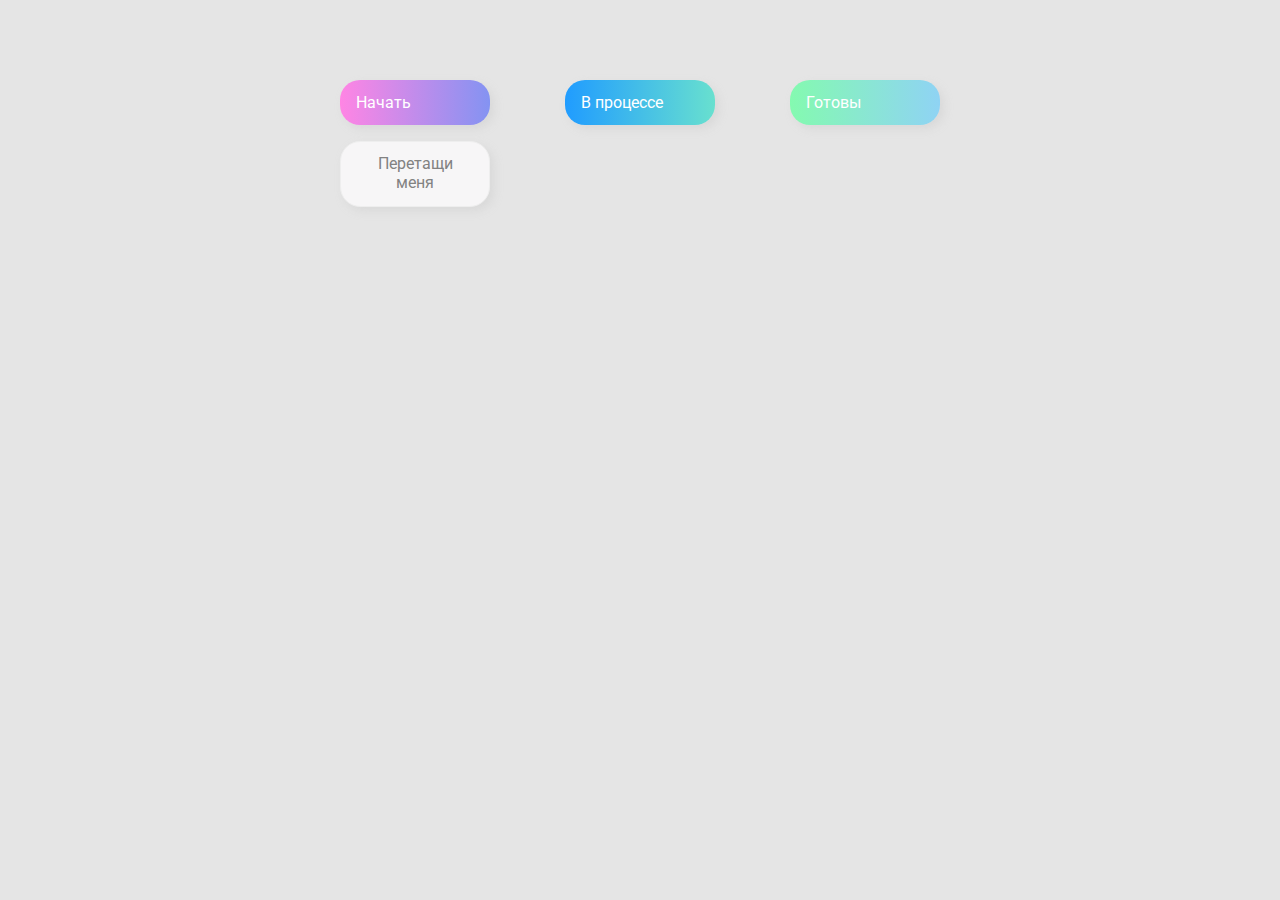
<file: 02-drag_drop/index.html>
<!DOCTYPE html>
<html lang="en">
  <head>
    <meta charset="UTF-8" />
    <meta name="viewport" content="width=device-width, initial-scale=1.0" />
    <link rel="stylesheet" href="styles.css" />
    <title>Drag & Drop | Проект 2</title>
  </head>
  <body>
    <div>
      <div class="row">
          <div class="col-header start">Начать</div>
          <div class="col-header progress">В процессе</div>
          <div class="col-header done">Готовы</div>
      </div>

      <div class="row">
        <div class="placeholder">
          <div class="item"
          draggable="true"
          >Перетащи меня</div>
        </div>
        <div class="placeholder"></div>
        <div class="placeholder"></div>
      </div>
      
    </div>

    <script src="app.js"></script>
  </body>
</html>
</file>
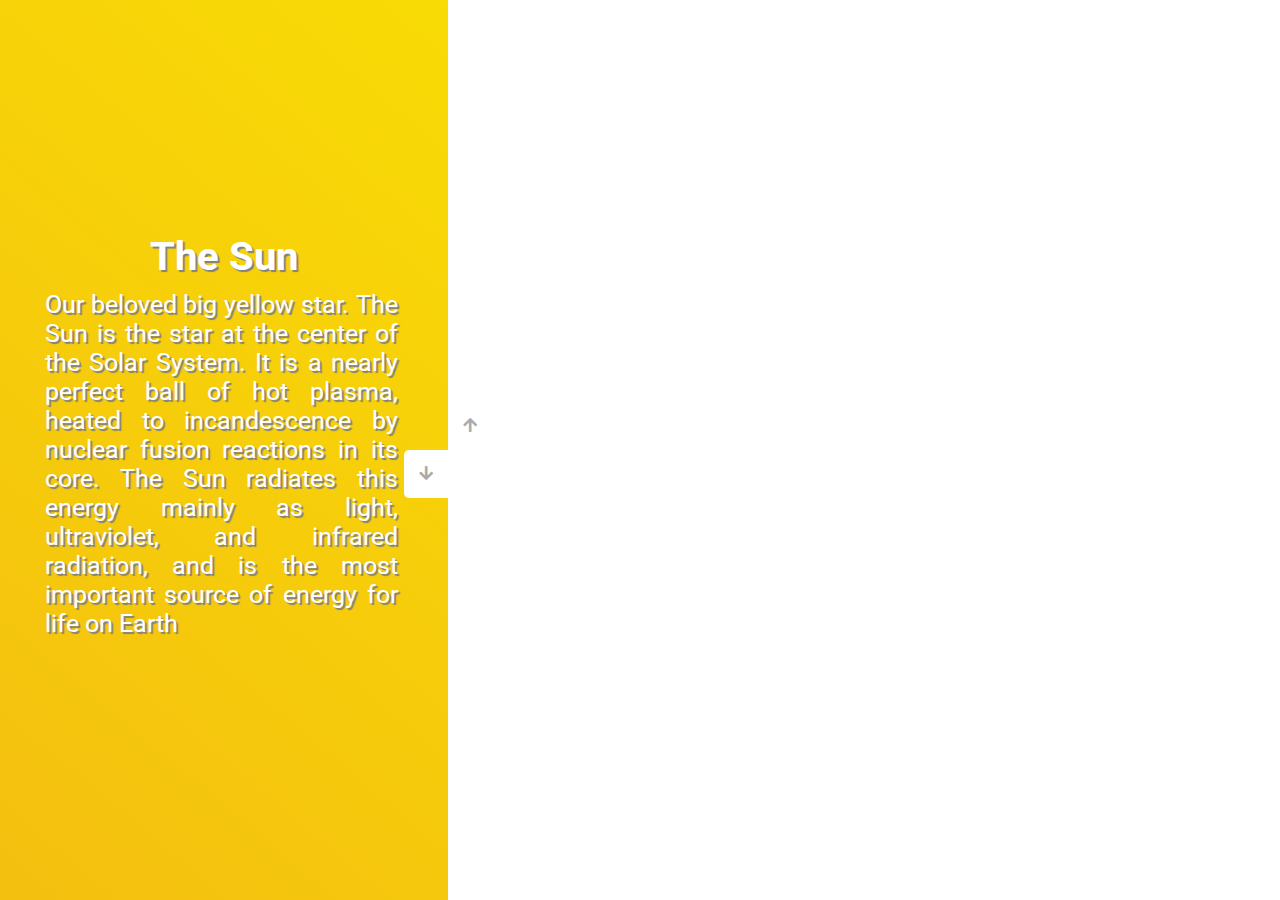
<file: 03-slider/index.html>
<!DOCTYPE html>
<html lang="en">
  <head>
    <meta charset="UTF-8" />
    <meta name="viewport" content="width=device-width, initial-scale=1.0" />
    <link
      rel="stylesheet"
      href="https://cdnjs.cloudflare.com/ajax/libs/font-awesome/5.15.1/css/all.min.css"
    />
    <link rel="stylesheet" href="style.css" />
    <title>Слайдер | Проект 3</title>
  </head>
  <body>
    <div class="container">
      <div class="sidebar">
        <div style="background: linear-gradient(229.99deg, #194B83 -26%, #4DB2FF 145%);">
          <h1 class="glitch">Neptune</h1>
          <p>Neptune is the eighth planet from the Sun and the farthest known solar planet. 
            In the Solar System, it is the fourth-largest planet by diameter, the third-most-massive 
            planet, and the densest giant planet. It is 17 times the mass of Earth, and slightly more 
            massive than its near-twin Uranus.</p>
        </div>
        <div style="background: linear-gradient(215.32deg, #2A5266 -1%, #78E1FD 124%);">
          <h1 class="glitch">Uranus</h1>
          <p>Uranus is the seventh planet from the Sun. Its name is a reference to the Greek
             god of the sky, Uranus, who, according to Greek mythology, was the great-grandfather 
             of Ares, grandfather of Zeus and father of Cronus. It has the third-largest planetary 
             radius and fourth-largest planetary mass in the Solar System.</p>
        </div>
        <div style="background: linear-gradient(221.87deg, #666465 1%, #F3CA9C 128%);">
          <h1 class="glitch">Saturn</h1>
          <p>Saturn is the sixth planet from the Sun and the second-largest in the Solar System,
             after Jupiter. It is a gas giant with an average radius of about nine and a half times
              that of Earth. It has only one-eighth the average density of Earth; however, with its
               larger volume, Saturn is over 95 times more massive.</p>
        </div>
        <div style="background: linear-gradient(221.87deg, #716957 1%, #4C261D 128%);">
          <h1 class="glitch">Jupiter</h1>
          <p>Jupiter is the fifth planet from the Sun and the largest in the Solar System. 
            It is a gas giant with a mass more than two and a half times that of all the 
            other planets in the Solar System combined, but slightly less than one-thousandth 
            the mass of the Sun.</p>
        </div>
        <div style="background: linear-gradient(221.87deg, #EA6547 1%, #592F37 128%);">
          <h1 class="glitch">Mars</h1>
          <p>Mars is the fourth planet from the Sun and the second-smallest planet in the 
            Solar System, being larger than only Mercury. In the English language, Mars is 
            named for the Roman god of war.</p>
        </div>
        <div style="background: linear-gradient(221.87deg, #0077FF 1%, #2cdd00 128%);">
          <h1 class="glitch">Earth</h1>
          <p>Our beautiful home-sweet-home. Earth is an ellipsoid with a circumference of 
            about 40,000 km. It is the densest planet in the Solar System.</p>
        </div>
        <div style="background: linear-gradient(221.87deg, #D08523 1%, #7D3611 128%);">
          <h1 class="glitch">Venus</h1>
          <p>Venus is the second planet from the Sun, orbiting it the closest to Earth. 
            It is sometimes called Earth's "sister" or "twin" planet as it is almost as 
            large and has a similar composition.</p>
        </div>
        <div style="background: linear-gradient(221.87deg, #4D5CD9 20%, #270250 128%);">
          <h1 class="glitch">Mercury</h1>
          <p>Mercury is the smallest planet in the Solar System and the closest to the Sun.
             Its orbit around the Sun takes 87.97 Earth days, the shortest of all the Sun's planets.</p>
        </div>
        <div style="background: linear-gradient(220.16deg, #F9DD04 -8%, #F2B514 138%);">
          <h1 class="glitch">The Sun</h1>
          <p>Our beloved big yellow star. The Sun is the star at the center of the Solar System. 
            It is a nearly perfect ball of hot plasma, heated to incandescence by nuclear 
            fusion reactions in its core. The Sun radiates this energy mainly as light, ultraviolet,
             and infrared radiation, and is the most important source of energy for life on Earth</p>
        </div>
      </div>
      <div class="main-slide">
        <div style="background-image: url('https://wallpaperaccess.com/full/264571.jpg');"></div>
        <div style="background-image: url('https://wallpaperaccess.com/full/543227.jpg');"></div>
        <div style="background-image: url('https://wallpaperaccess.com/full/116940.jpg');"></div>
        <div style="background-image: url('https://wallpaperaccess.com/full/19602.jpg');"></div>
        <div style="background-image: url('https://www.azorobotics.com/images/news/ImageForNews_12655_1639495090990810.jpg');"></div>
        <div style="background-image: url('https://wallpaperaccess.com/full/223952.jpg');"></div>
        <div style="background-image: url('https://images7.alphacoders.com/887/thumb-1920-887467.jpg');"></div>
        <div style="background-image: url('https://wallpaperaccess.com/full/415159.jpg');"></div>
        <div style="background-image: url('https://wallpaperaccess.com/full/169387.jpg');"></div>
      </div>
      <div class="controls">
        <button class="down-button">
          <i class="fas fa-arrow-down"></i>
        </button>
        <button class="up-button">
          <i class="fas fa-arrow-up"></i>
        </button>
      </div>
    </div>

    <script src="app.js"></script>
  </body>
</html>
</file>
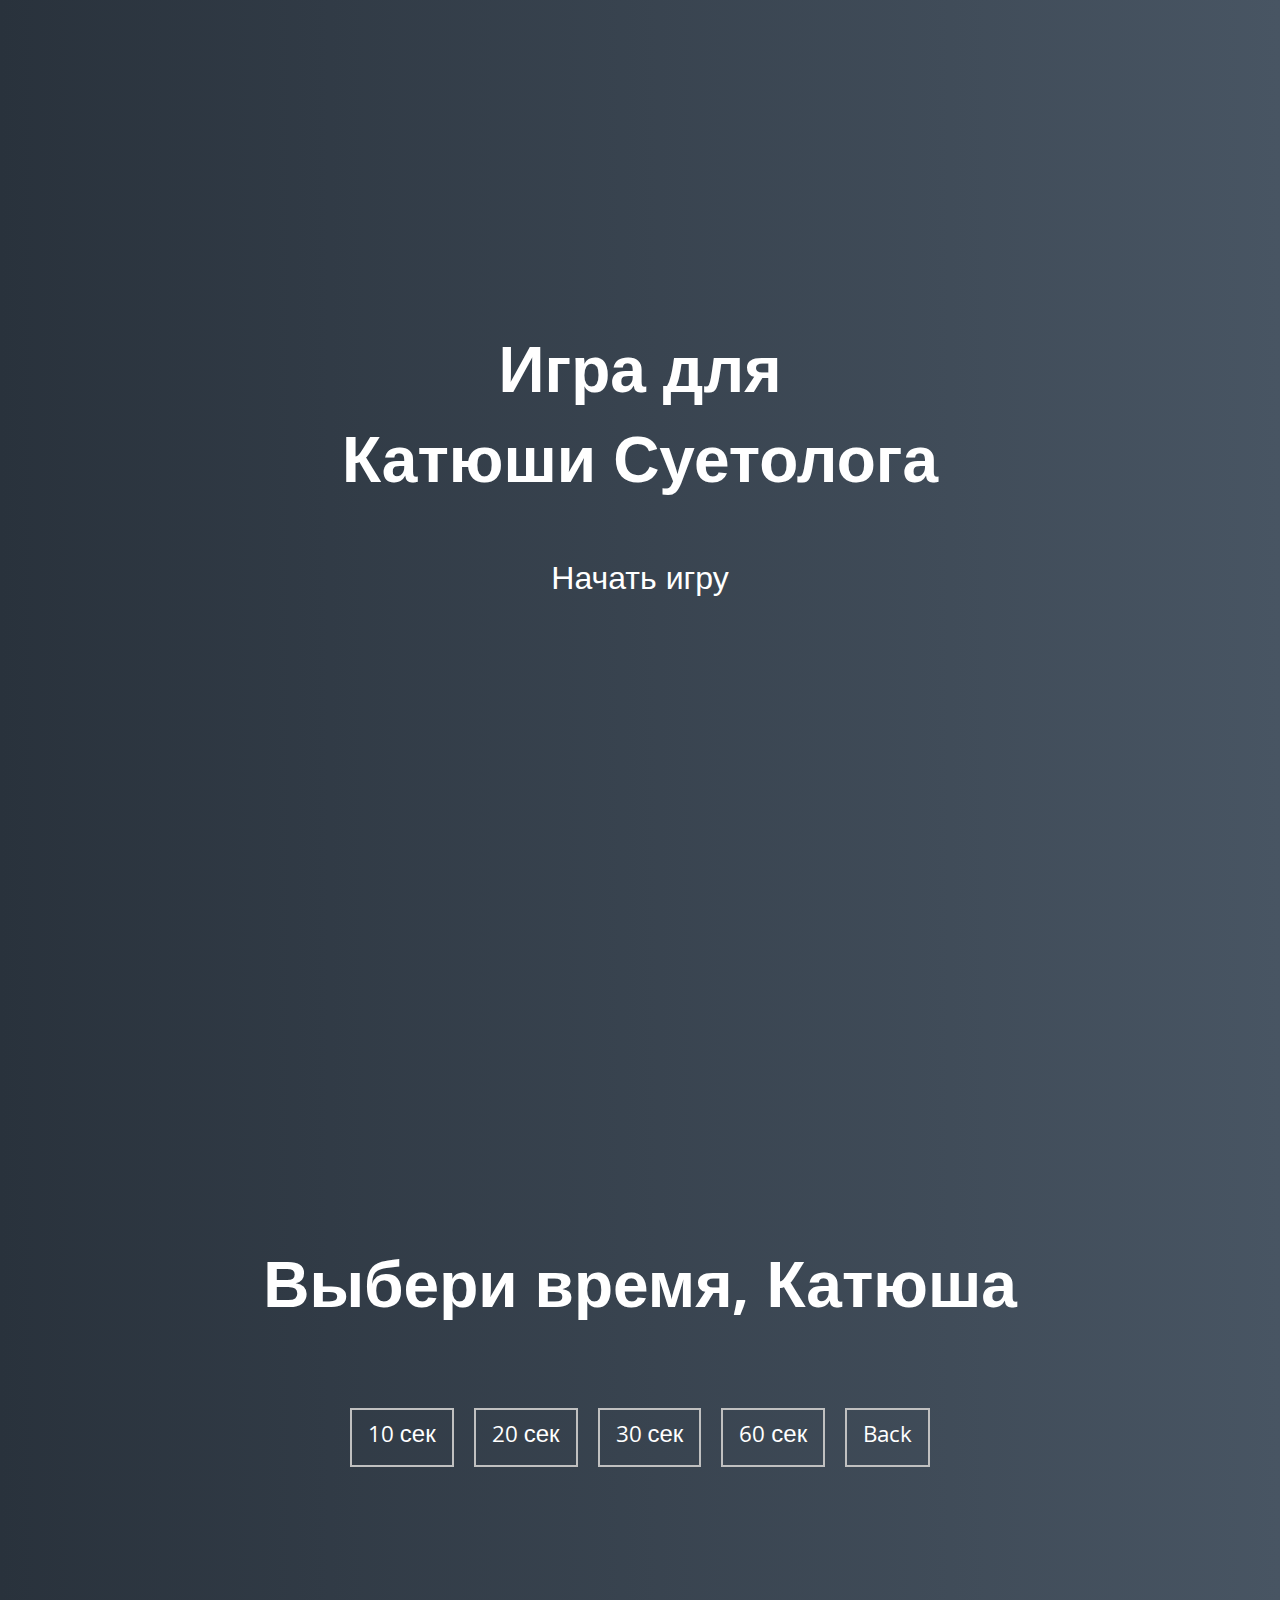
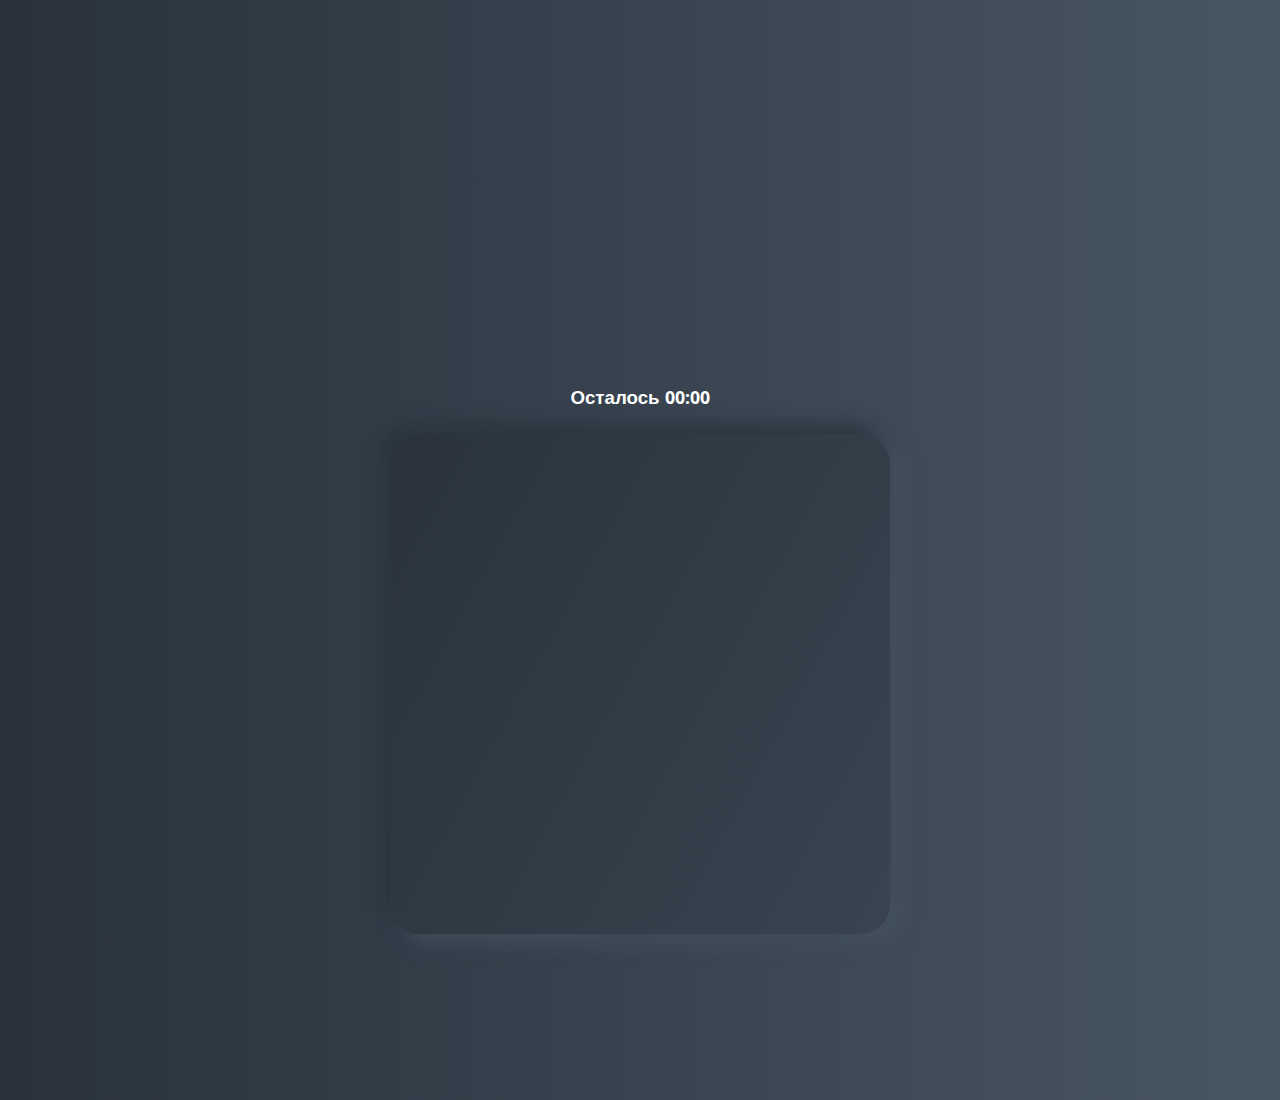
<file: 05_AimGame/index.html>
<!DOCTYPE html>
<html lang="en">
  <head>
    <meta charset="UTF-8" />
    <meta name="viewport" content="width=device-width, initial-scale=1.0" />
    <link rel="stylesheet" href="styles.css" />
    <title>Aim Training | Проект 5</title>
  </head>
  <body>
    <!-- Intro -->
    <div class="screen">
      <h1>Игра для <br> Катюши Суетолога</h1>
      <a href="#" class="start" id="start">Начать игру</a>
    </div>

    <!-- Menu <Select time> -->
    <div class="screen">
      <h1>Выбери время, Катюша</h1>
      <ul class="time-list" id="time-list">
        <li>
          <button class="time-btn" data-time="10">
            10 сек
          </button>
        </li>
        <li>
          <button class="time-btn" data-time="20">
            20 сек
          </button>
        </li>
        <li>
          <button class="time-btn" data-time="30">
            30 сек
          </button>
        </li>
        <li>
          <button class="time-btn" data-time="60">
            60 сек
          </button>
        </li>
        <li>
          <button class="backBtn" id="backBtn">
            Back
          </button>
        </li>
      </ul>
    </div>

    <!-- The Game -->
    <div class="screen">
      <h3>Осталось <span id="time">00:00</span></h3>
      <div class="board" id="board">
      </div>
    </div>

    <script src="app.js"></script>
  </body>
</html>
</file>
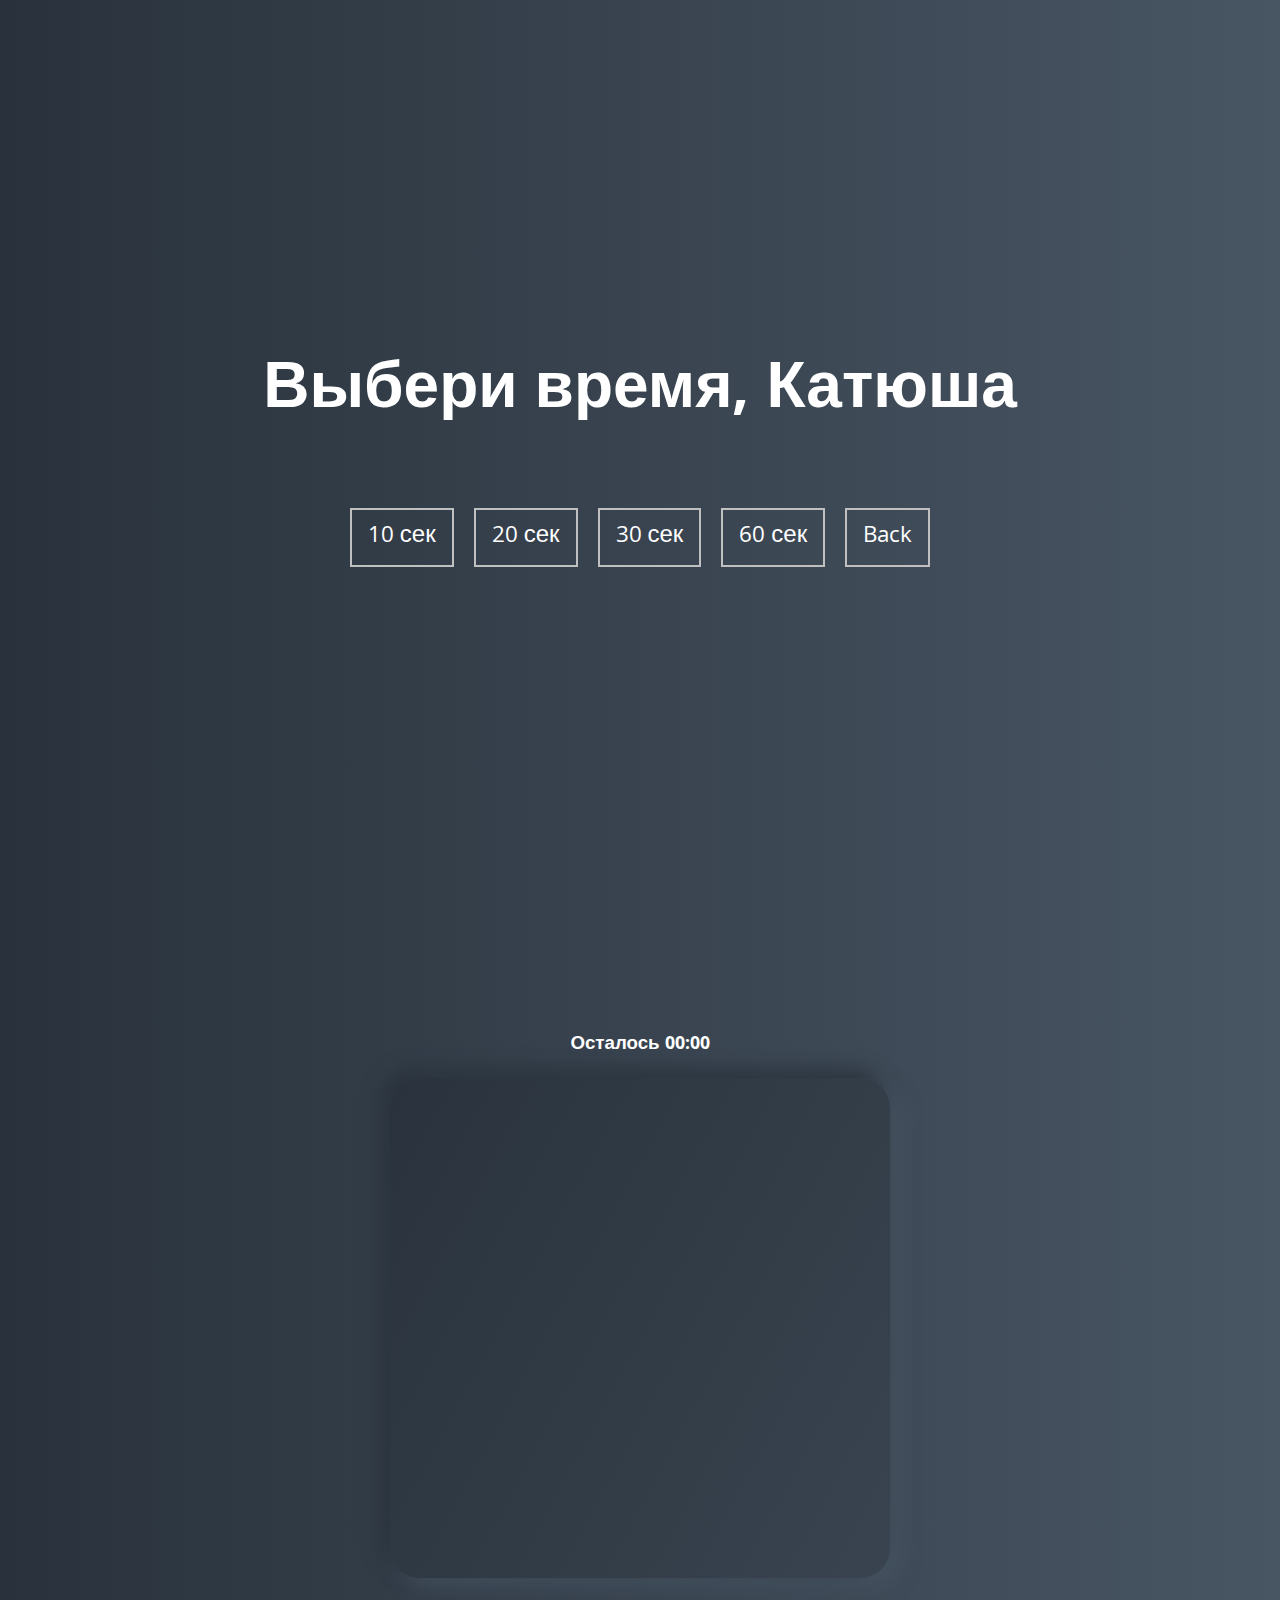
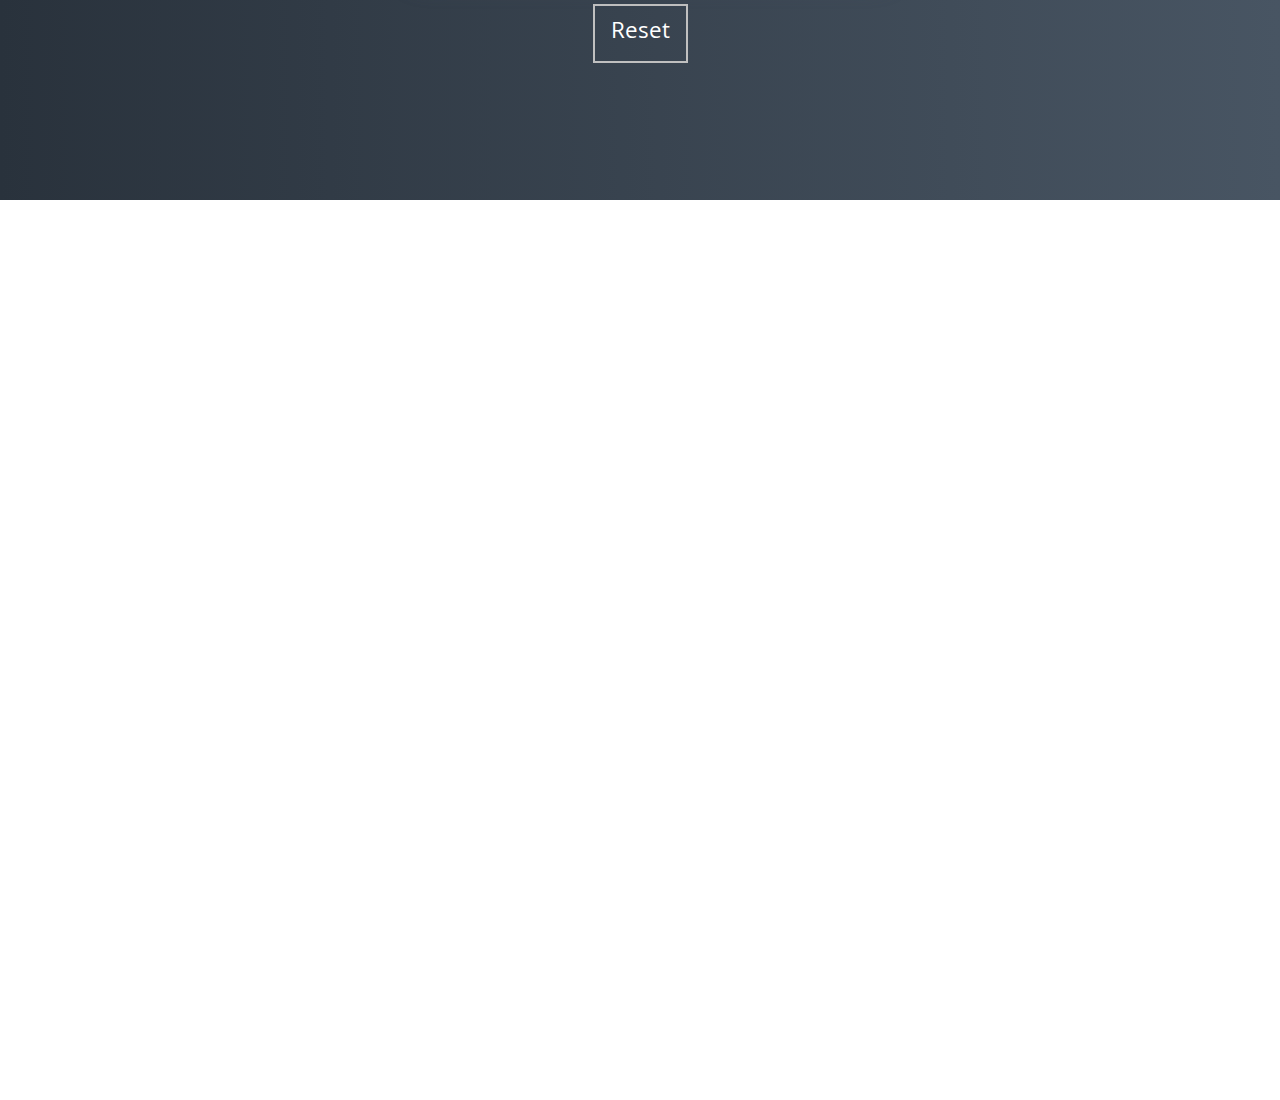
<file: 05_Katya_Suetolog/index.html>
<!DOCTYPE html>
<html lang="en">
  <head>
    <meta charset="UTF-8" />
    <meta name="viewport" content="width=device-width, initial-scale=1.0" />
    <link rel="stylesheet" href="styles.css" />
    <title>Aim Training | Проект 5</title>
  </head>
  <body>
    <!-- Intro -->
    <div class="screen up">
      <h1>Игра для <br> Катюши Суетолога</h1>
      <a href="#" class="start" id="start">Начать игру</a>
    </div>

    <!-- Menu <Select time> -->
    <div class="screen">
      <h1>Выбери время, Катюша</h1>
      <ul class="time-list" id="time-list">
        <li>
          <button class="time-btn" data-time="2">
            10 сек
          </button>
        </li>
        <li>
          <button class="time-btn" data-time="20">
            20 сек
          </button>
        </li>
        <li>
          <button class="time-btn" data-time="30">
            30 сек
          </button>
        </li>
        <li>
          <button class="time-btn" data-time="60">
            60 сек
          </button>
        </li>
        <li>
          <button class="backBtn" id="backBtn">
            Back
          </button>
        </li>
      </ul>
    </div>

    <!-- The Game -->
    <div class="screen">
      <h3>Осталось <span id="time">00:00</span></h3>
      <div class="board" id="board"></div>
      <div>
        <ul class="time-list">
          <li>
            <button class="backBtn" id="resetBtn">
              Reset
            </button>
          </li>
        </ul>
      </div>
    </div>

    <script src="app.js"></script>
  </body>
</html>
</file>
<file: 02-drag_drop/styles.css>
@import url("https://fonts.googleapis.com/css?family=Roboto&display=swap");

* {
  box-sizing: border-box;
}

body {
  font-family: "Roboto", sans-serif;
  background-color: #e5e5e5;
  display: flex;
  padding-top: 5rem;
  justify-content: center;
  overflow: hidden;
  margin: 0;
}

.row {
  display: flex;
  width: 600px;
  justify-content: space-between;
  margin-bottom: 1rem;
}

.col-header {
  width: 150px;
  box-shadow: 4px 4px 9px rgba(198, 198, 198, 0.36);
  border-radius: 20px;
  padding: 0.8rem 1rem;
  color: #fff;
}

.item {
  width: 150px;
  height: 66px;
  border: 1px solid #eee;
  box-shadow: 4px 4px 9px rgba(198, 198, 198, 0.36);
  border-radius: 20px;
  background: #f7f6f7;
  padding: 0.8rem 1rem;
  color: #828282;
  text-align: center;
  cursor: grab;
}

.item:active {
  cursor: grabbing;
}

.placeholder {
  width: 150px;
  height: 66px;
}

.start {
  background: linear-gradient(90deg, #ff85e4 0%, #229efd 179.25%);
}

.progress {
  background: linear-gradient(90deg, #209cff 0%, #68e0cf 100%);
}

.done {
  background: linear-gradient(90deg, #84fab0 0%, #8fd3f4 100%);
}

.hold {
  border: 5px solid rgb(151, 255, 246);
}

.hide {
  display: none;
}

.hovered {
  border: 2px solid rgb(84, 255, 218);
  border-radius: 20px;
}
</file>
<file: 03-slider/style.css>
@import url('https://fonts.googleapis.com/css?family=Roboto&display=swap');

* {
  box-sizing: border-box;
  margin: 0;
  padding: 0;
}

body {
  font-family: 'Roboto', sans-serif;
  height: 100vh;
}

.container {
  position: relative;
  overflow: hidden;
  width: 100vw;
  height: 100vh;
}

.sidebar {
  height: 100%;
  width: 35%;
  position: absolute;
  top: 0;
  left: 0;
  transition: transform 0.5s ease-in-out;
}

.sidebar > div {
  height: 100%;
  width: 100%;
  display: flex;
  flex-direction: column;
  align-items: center;
  justify-content: center;
  color: #fff;
}

.sidebar h1 {
  font-size: 40px;
  margin-bottom: 10px;
  margin-top: -30px;
  text-shadow: 2px 2px 1px grey;
}

.glitch {
  animation: glitch 1s linear infinite;
}

@keyframes glitch {
  0%,
  100% {
    text-shadow: -2.5px -2.5px 0 #1f640a, 2.5px 2.5px 0 #f00;
  }
  25% {
    text-shadow: 2.5px 2.5px 0 #1f640a, -2.5px -2.5px 0 #f00;
  }
  50% {
    text-shadow: 2.5px -2.5px 0 #1f640a, -2.5px 2.5px 0 #f00;
  }
  75% {
    text-shadow: 2.5px 2.5px 0 #1f640a, 2.5px -2.5px 0 #f00;
  }
}

.sidebar p {
  font-size: 25px;
  text-shadow: 2px 2px 1px grey;
  margin-left: 10%;
  margin-right: 50px;
  text-align: justify;
}

.main-slide {
  height: 100%;
  position: absolute;
  top: 0;
  left: 35%;
  width: 65%;
  transition: transform 0.5s ease-in-out;
}

.main-slide > div {
  background-repeat: no-repeat;
  background-size: cover;
  background-position: center center;
  height: 100%;
  width: 100%;
}

button {
  background-color: #fff;
  border: none;
  color: #aaa;
  cursor: pointer;
  font-size: 16px;
  padding: 15px;
}

button:hover {
  color: #222;
}

button:focus {
  outline: none;
}

.container .controls button {
  position: absolute;
  left: 35%;
  top: 50%;
  z-index: 100;
}

.container .controls .down-button {
  transform: translateX(-100%);
  border-top-left-radius: 5px;
  border-bottom-left-radius: 5px;
}

.container .controls .up-button {
  transform: translateY(-100%);
  border-top-right-radius: 5px;
  border-bottom-right-radius: 5px;
}
</file>
<file: 05_AimGame/styles.css>
@import url("https://fonts.googleapis.com/css?family=Khula&display=swap");

* {
  box-sizing: border-box;
}

body {
  color: #fff;
  font-family: "Khula", sans-serif;
  height: 100vh;
  overflow: hidden; /* убирает ползунок справа */
  margin: 0;
  text-align: center;
}

a {
  color: #fff;
  text-decoration: none; /*убирает подчёркивание ссылки*/
}

a:hover {
  color: #16d9e3;
}

.start {
  font-size: 2rem;
}

h1 {
  line-height: 1.4;
  font-size: 4rem;
}

.screen {
  display: flex;
  flex-direction: column;
  align-items: center;
  justify-content: center;
  height: 100vh;
  width: 100vw;
  transition: margin 0.5s ease-out;
  background: linear-gradient(90deg, #29323c 0%, #485563 100%);
}

/* Событие "пролистывание вверх" */
.screen.up {
  margin-top: -100vh;
}

.time-list {
  display: flex;
  flex-wrap: wrap;
  justify-content: center;
  list-style: none;
  padding: 0;
}

.time-list li {
  margin: 10px;
}

.time-btn {
  background-color: transparent;
  border: 2px solid #c0c0c0;
  color: #fff;
  cursor: pointer;
  font-family: inherit;
  padding: 0.5rem 1rem;
  font-size: 1.5rem;
}

.time-btn:hover {
  border: 2px solid #16d9e3;
  color: #16d9e3;
}

.backBtn {
  background-color: transparent;
  border: 2px solid #c0c0c0;
  color: #fff;
  cursor: pointer;
  font-family: inherit;
  padding: 0.5rem 1rem;
  font-size: 1.5rem;
}

.backBtn:hover {
  border: 2px solid #16d9e3;
  color: #16d9e3;
}

.hide {
  opacity: 0;
}

.primary {
  color: #16d9e3;
}

.board {
  display: flex;
  justify-content: center;
  align-items: center;
  position: relative;
  width: 500px;
  height: 500px;
  background: linear-gradient(118.38deg, #29323c -4.6%, #485563 200.44%);
  box-shadow: -8px -8px 20px #2a333d, 10px 7px 20px #475462;
  border-radius: 30px;
  overflow: hidden;
}

.circle {
  background: linear-gradient(90deg, #16d9e3 0%, #30c7ec 47%, #46aef7 100%);
  position: absolute;
  border-radius: 50%;
  cursor: pointer;
}
</file>
<file: 05_Katya_Suetolog/styles.css>
@import url("https://fonts.googleapis.com/css?family=Khula&display=swap");

* {
  box-sizing: border-box;
}

body {
  color: #fff;
  font-family: "Khula", sans-serif;
  height: 100vh;
  overflow: hidden; /* убирает ползунок справа */
  margin: 0;
  text-align: center;
}

a {
  color: #fff;
  text-decoration: none; /*убирает подчёркивание ссылки*/
}

a:hover {
  color: #16d9e3;
}

.start {
  font-size: 2rem;
}

h1 {
  line-height: 1.4;
  font-size: 4rem;
}

.screen {
  display: flex;
  flex-direction: column;
  align-items: center;
  justify-content: center;
  height: 100vh;
  width: 100vw;
  transition: margin 0.5s ease-out;
  background: linear-gradient(90deg, #29323c 0%, #485563 100%);
}

/* Событие "пролистывание вверх" */
.screen.up {
  margin-top: -100vh;
}

.time-list {
  display: flex;
  flex-wrap: wrap;
  justify-content: center;
  list-style: none;
  padding: 0;
}

.time-list li {
  margin: 10px;
}

.time-btn {
  background-color: transparent;
  border: 2px solid #c0c0c0;
  color: #fff;
  cursor: pointer;
  font-family: inherit;
  padding: 0.5rem 1rem;
  font-size: 1.5rem;
}

.time-btn:hover {
  border: 2px solid #16d9e3;
  color: #16d9e3;
}

.backBtn {
  background-color: transparent;
  border: 2px solid #c0c0c0;
  color: #fff;
  cursor: pointer;
  font-family: inherit;
  padding: 0.5rem 1rem;
  font-size: 1.5rem;
}

.backBtn:hover {
  border: 2px solid #16d9e3;
  color: #16d9e3;
}

.hide {
  opacity: 0;
}

.primary {
  color: #16d9e3;
}

.board {
  display: flex;
  justify-content: center;
  align-items: center;
  position: relative;
  width: 500px;
  height: 500px;
  background: linear-gradient(118.38deg, #29323c -4.6%, #485563 200.44%);
  box-shadow: -8px -8px 20px #2a333d, 10px 7px 20px #475462;
  border-radius: 30px;
  overflow: hidden;
}

.circle {
  background: linear-gradient(90deg, #16d9e3 0%, #30c7ec 47%, #46aef7 100%);
  position: absolute;
  border-radius: 50%;
  cursor: pointer;
}
</file>
